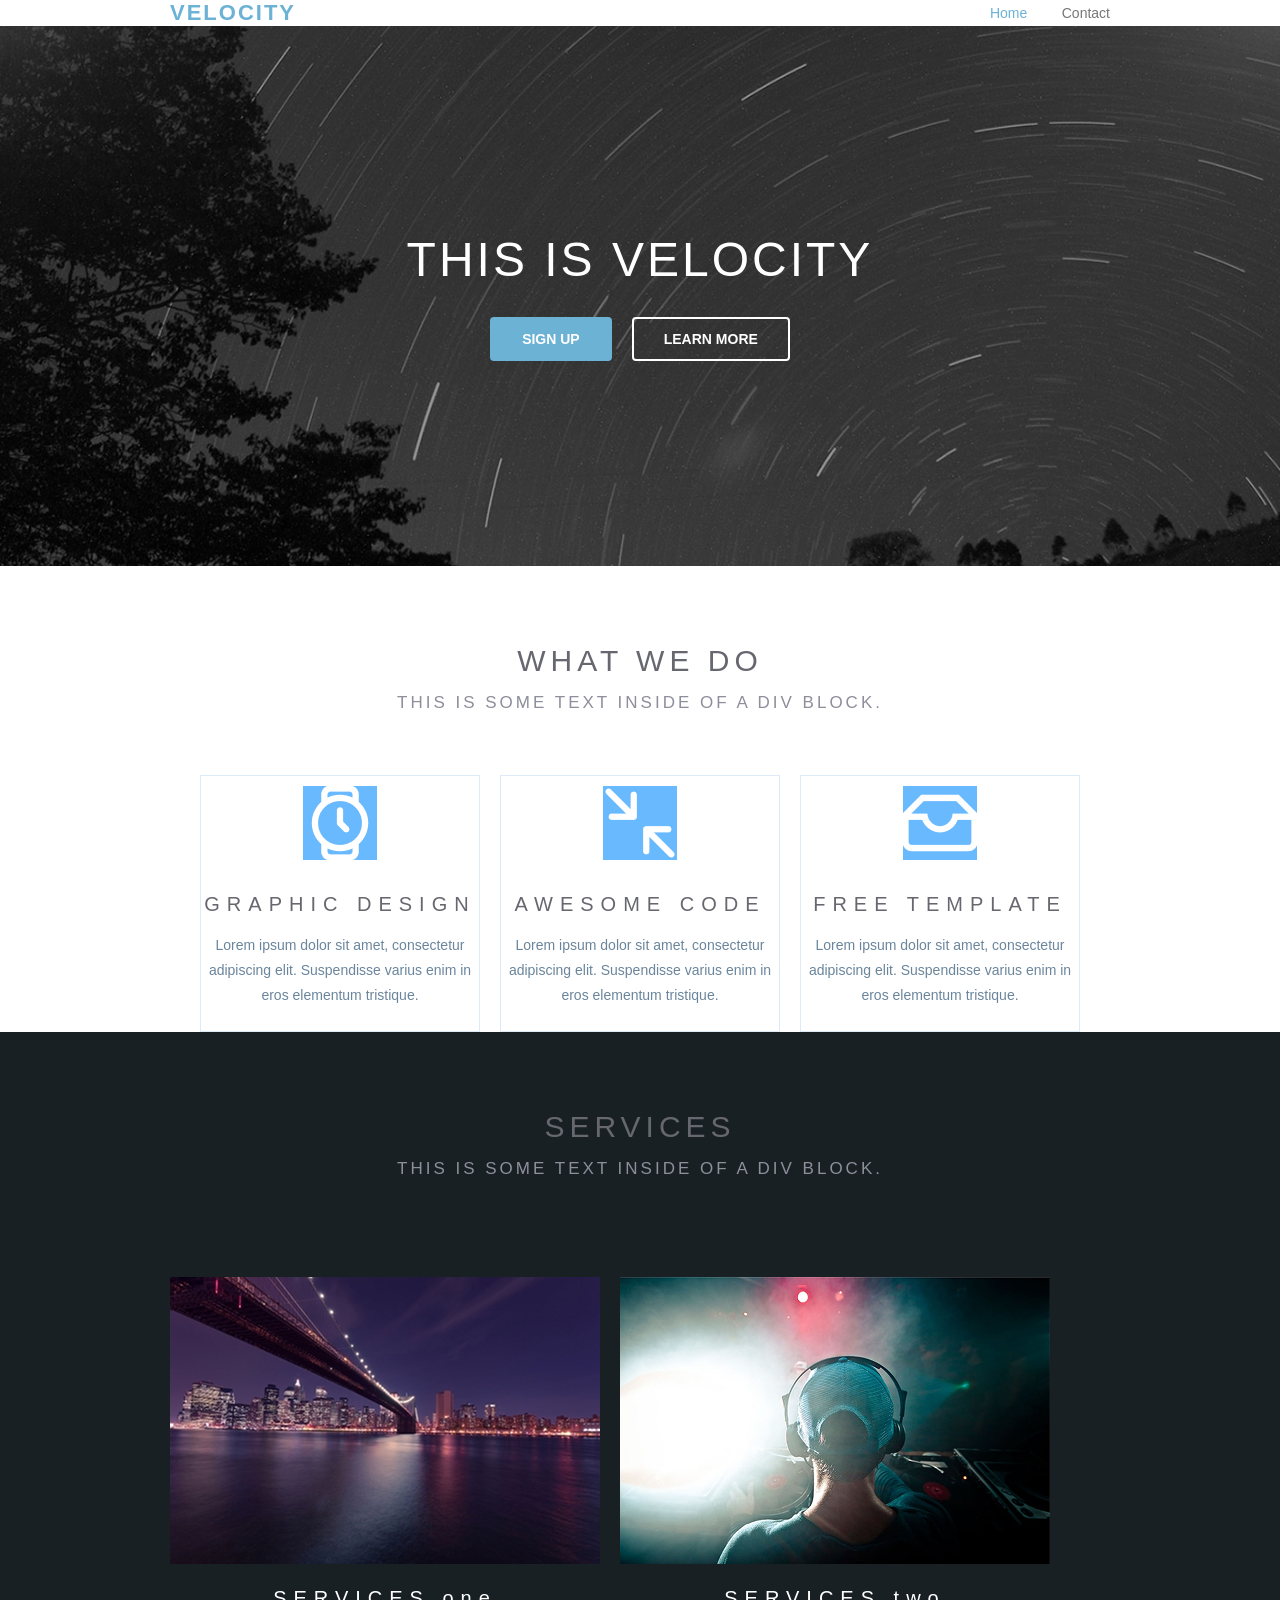
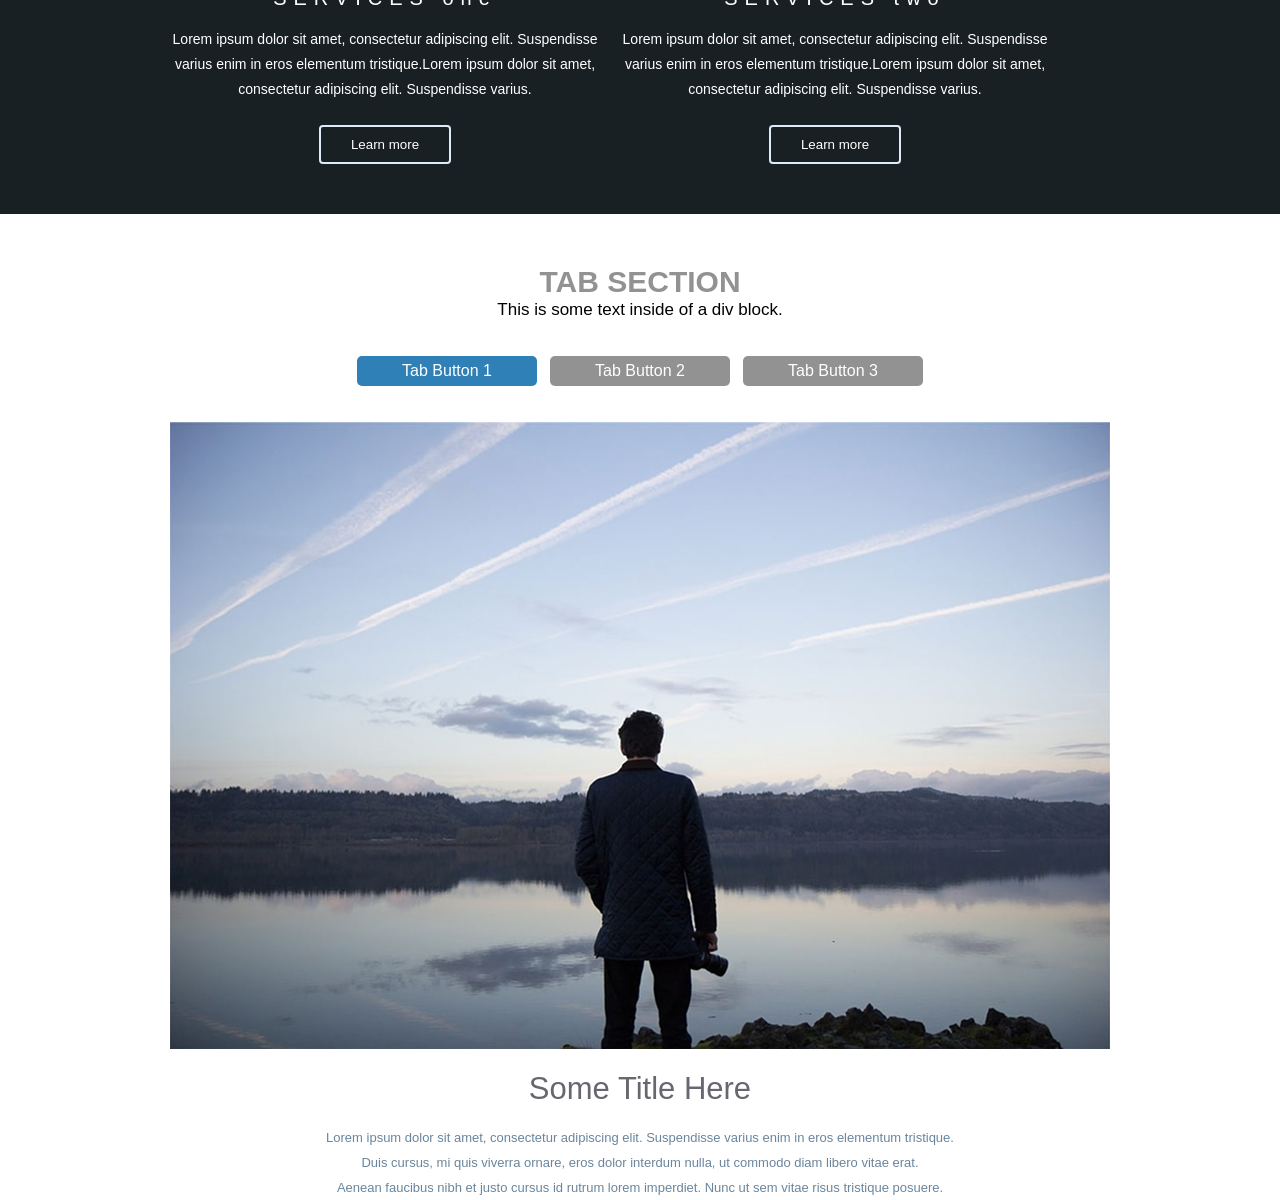
<file: index.html>
<!doctype html>
<html lang="en">
  <head>
    <meta charset="UTF-8" />
    <meta name="viewport" content="width=device-width, initial-scale=1.0" />
    <title>Velocity website</title>
    <link rel="stylesheet" href="./styles/main.css" />
    <link rel="stylesheet" href="./styles/base.css" />
  </head>
  <body>
    <header class="container navbar">
      <div class="logo">VELOCITY</div>
      <nav>
        <a href="#" class="active">Home</a>
        <a href="#">Contact</a>
      </nav>
    </header>
    <main>

      <section class="hero">
        <div class="container hero-content">
          <h1>THIS IS VELOCITY</h1>
          <div class="buttons">
            <a href="#" class="btn btn-blue">SIGN UP</a>
            <a href="#" class="btn btn-transparent">LEARN MORE</a>
          </div>
        </div>
      </section>
      <section class="container solutions__wrapper">
        <h2 class="uppercase heading">what we do</h2>

        <p class="subtitle uppercase">This is some text inside of a div block.</p>

        <div class="container solutions__wrapper">
          <ul class="solutions__cards">
            <li class="card">
              <img
                src="./img/Graphic_Design.png"
                alt="Graphic Design"
                class="card__img"
              />
              <h3 class="card__title uppercase">Graphic Design</h3>
              <p class="card__text">
                Lorem ipsum dolor sit amet, consectetur adipiscing elit.
                Suspendisse varius enim in eros elementum tristique.
              </p>
            </li>
            <li class="card">
              <img
                src="./img/Awesome_code.png"
                alt="Awesome code"
                class="card__img"
              />
              <h3 class="card__title uppercase">Awesome code</h3>
              <p class="card__text">
                Lorem ipsum dolor sit amet, consectetur adipiscing elit.
                Suspendisse varius enim in eros elementum tristique.
              </p>
            </li>
            <li class="card">
              <img
                src="./img/free_template.png"
                alt="free template"
                class="card__img"
              />
              <h3 class="card__title uppercase">free template</h3>
              <p class="card__text">
                Lorem ipsum dolor sit amet, consectetur adipiscing elit.
                Suspendisse varius enim in eros elementum tristique.
              </p>
            </li>
          </ul>
        </div>
      </section>
      <section class="services__wrapper">
        <div class="container">
          <h2 class="uppercase heading">Services</h2>
          <p class="uppercase subtitle">This is some text inside of a div block.</p>
          <div class="services">
            <ul class="services__list">
              <li class="services__item">
                <img src="./img/ONE.png" alt="SERVICES one" class="services__img" />
                <h3 class="services__title">SERVICES one</h3>
                <p class="services__text">Lorem ipsum dolor sit amet, consectetur adipiscing elit. Suspendisse varius enim in eros elementum tristique.Lorem ipsum dolor sit amet, consectetur adipiscing elit. Suspendisse varius.</p>
                <button class="service__btn">Learn more</button>
              </li>
              <li class="services__item">
                <img src="./img/Secondry.png" alt="SERVICES two" class="services__img" />
                <h3 class="services__title">SERVICES two</h3>
                <p class="services__text">Lorem ipsum dolor sit amet, consectetur adipiscing elit. Suspendisse varius enim in eros elementum tristique.Lorem ipsum dolor sit amet, consectetur adipiscing elit. Suspendisse varius.</p>
                <button class="service__btn">Learn more</button>
              </li>
            </ul>
          </div>
        </div>
      </section>
      <section class="container contan">
        <h1 class="section">TAB SECTION</h1>
        <p class="section1">This is some text inside of a div block.</p>
        <br />
        <br />
        <div class="flex">
          <button class="btn-bek btn1">Tab Button 1</button>
          <button class="btn-bek btn3">Tab Button 2</button>
          <button class="btn-bek btn3">Tab Button 3</button>
        </div>
        <br />
        <br />
        <img src="img/IMAGE (12).png" alt="" />
        <br />
        <br />
        <p class="margin-auto">Some Title Here</p>
        <br />
        <p class="margin-auto1">
          Lorem ipsum dolor sit amet, consectetur adipiscing elit. Suspendisse
          varius enim in eros elementum tristique.
          <br />
          Duis cursus, mi quis viverra ornare, eros dolor interdum nulla, ut
          commodo diam libero vitae erat.
          <br />
          Aenean faucibus nibh et justo cursus id rutrum lorem imperdiet. Nunc
          ut sem vitae risus tristique posuere.
        </p>
      </section>
    </main>
  </body>
</html>
</file>
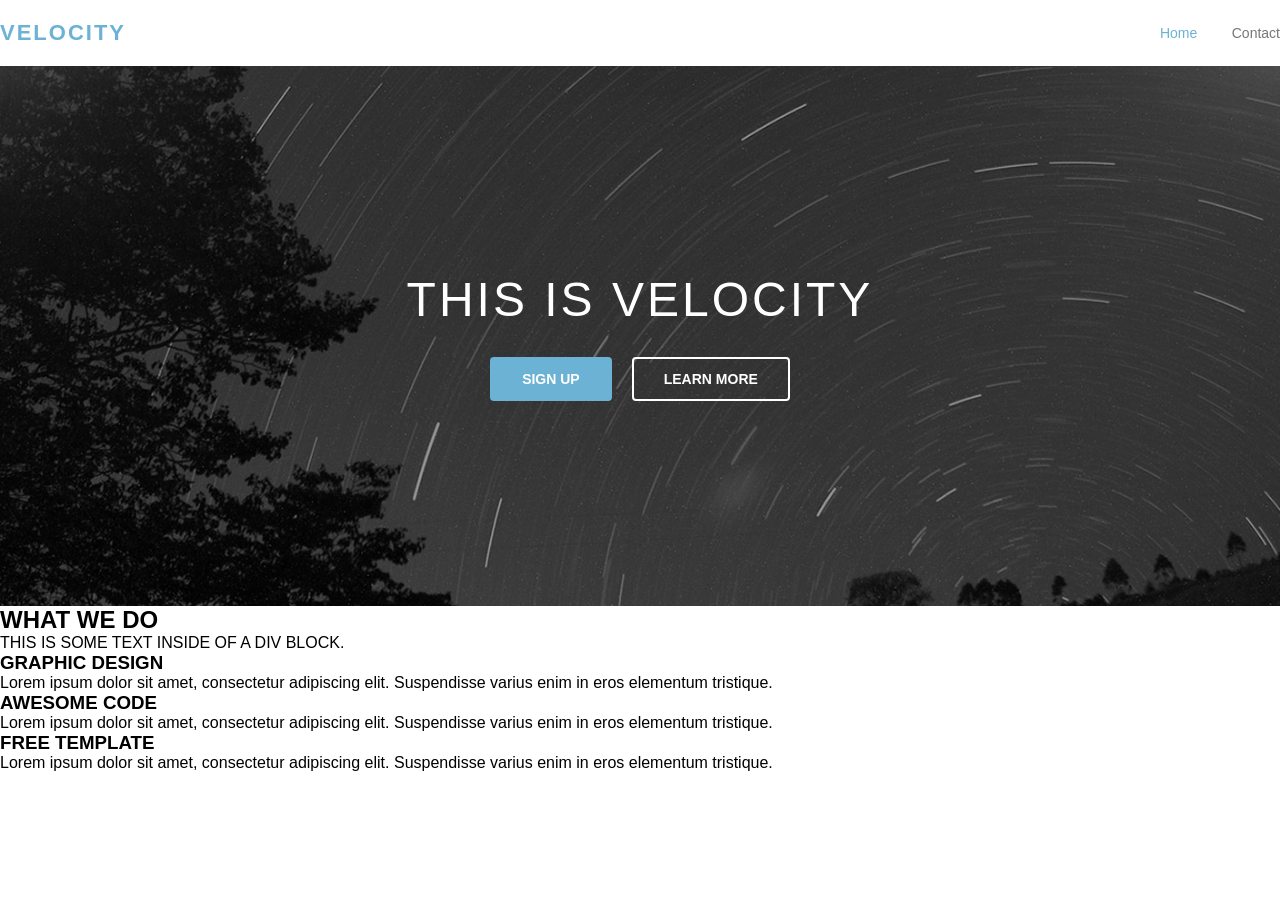
<file: header-section.html>
<!DOCTYPE html>
<html lang="en">
<head>
    <meta charset="UTF-8">
    <meta name="viewport" content="width=device-width, initial-scale=1.0">
    <title>Document</title>
    <link rel="stylesheet" href="./styles/base.css">
    <link rel="stylesheet" href="./styles/header-section.css">
</head>
<body>
    <header class="navbar">
        <div class="logo">VELOCITY</div>
        <nav>
            <a href="#" class="active">Home</a>
            <a href="#">Contact</a>
        </nav>
    </header>

    <section class="hero">
        <div class="hero-content">
            <h1>THIS IS VELOCITY</h1>
            <div class="buttons">
                <a href="#" class="btn btn-blue">SIGN UP</a>
                <a href="#" class="btn btn-transparent">LEARN MORE</a>
            </div>
        </div>
    </section>

    <section class="services">
        <div class="services-header">
            <h2>WHAT WE DO</h2>
            <p>THIS IS SOME TEXT INSIDE OF A DIV BLOCK.</p>
        </div>

        <div class="cards-container">
            <div class="card">
                <div class="icon-box">
                    <i class="fa-regular fa-clock"></i>
                </div>
                <h3>GRAPHIC DESIGN</h3>
                <p>Lorem ipsum dolor sit amet, consectetur adipiscing elit. Suspendisse varius enim in eros elementum tristique.</p>
            </div>

            <div class="card">
                <div class="icon-box">
                    <i class="fa-solid fa-arrows-to-dot"></i>
                </div>
                <h3>AWESOME CODE</h3>
                <p>Lorem ipsum dolor sit amet, consectetur adipiscing elit. Suspendisse varius enim in eros elementum tristique.</p>
            </div>

            <div class="card">
                <div class="icon-box">
                    <i class="fa-solid fa-inbox"></i>
                </div>
                <h3>FREE TEMPLATE</h3>
                <p>Lorem ipsum dolor sit amet, consectetur adipiscing elit. Suspendisse varius enim in eros elementum tristique.</p>
            </div>
        </div>
    </section>
</body>
</html>
</file>
<file: styles/main.css>
@import url("base.css");
@import url("header-section.css");
@import url("ServicesSection.css");
@import url("SolutionsSection.css");
@import url("Beksod-TabSection.css");
</file>
<file: styles/base.css>
@import url("https://fonts.googleapis.com/css2?family=Open+Sans:ital,wght@0,300..800;1,300..800&display=swap");

* {
  padding: 0;
  margin: 0;
  box-sizing: border-box;
}

body {
  font-family: "Open Sans", sans-serif;
  font-weight: 400;
  font-style: normal;
}

.container {
  max-width: 1000px;
  width: 100%;
  padding: 0 30px;
  margin: 0 auto;
}
</file>
<file: styles/header-section.css>
* {
  margin: 0;
  padding: 0;
  box-sizing: border-box;
  font-family: "Segoe UI", Tahoma, Geneva, Verdana, sans-serif;
}

.navbar {
  display: flex;
  justify-content: space-between;
  align-items: center;
  padding: 20px 0;
  background-color: #ffffff;
}

.logo {
  color: #6bb2d5; /* Ochiq ko'k rang */
  font-size: 22px;
  font-weight: 600;
  letter-spacing: 2px;
}

.navbar nav a {
  text-decoration: none;
  color: #777;
  margin-left: 30px;
  font-size: 14px;
  transition: color 0.3s;
}

.navbar nav a.active,
.navbar nav a:hover {
  color: #6bb2d5;
}

.hero {
  background-image: url("../img/hero-bg.png");
  background-size: cover;
  background-position: center;
  height: 60vh;
  display: flex;
  justify-content: center;
  align-items: center;
  position: relative;
}

.hero::before {
  content: "";
  position: absolute;
  top: 0;
  left: 0;
  right: 0;
  bottom: 0;
  background-color: rgba(0, 0, 0, 0.4);
}

.hero-content {
  text-align: center;
  position: relative;
  z-index: 1;
}

.hero-content h1 {
  color: white;
  font-size: 48px;
  font-weight: 500;
  letter-spacing: 3px;
  margin-bottom: 30px;
}

.buttons {
  display: flex;
  gap: 20px;
  justify-content: center;
}

.btn {
  text-decoration: none;
  padding: 12px 30px;
  font-size: 14px;
  font-weight: 600;
  border-radius: 4px;
  transition: all 0.3s ease;
}

.btn-blue {
  background-color: #6bb2d5;
  color: white;
  border: 2px solid #6bb2d5;
}

.btn-blue:hover {
  background-color: #5aa1c4;
}

.btn-transparent {
  background-color: transparent;
  color: white;
  border: 2px solid white;
}

.btn-transparent:hover {
  background-color: white;
  color: #333;
}
</file>
